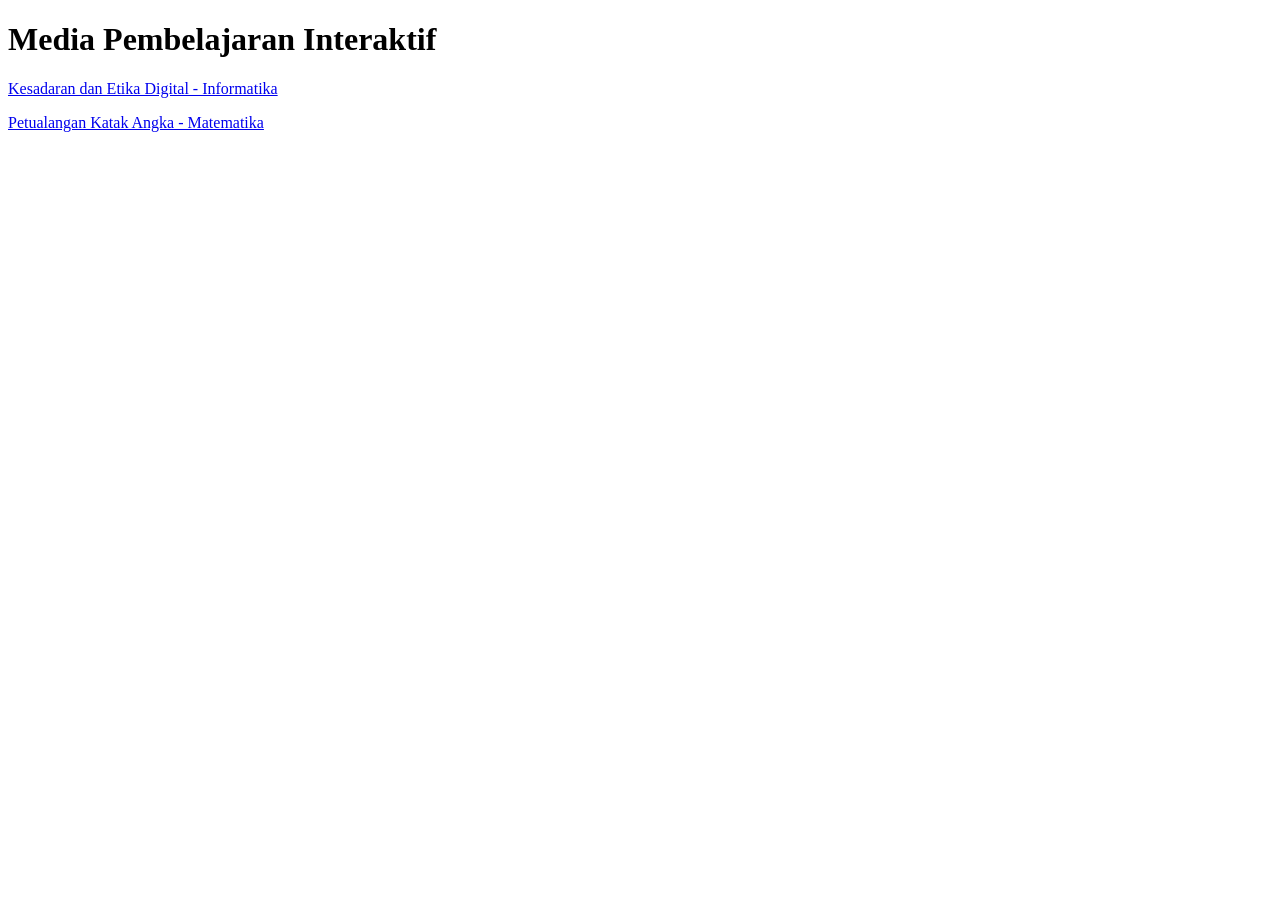
<file: mpi/index.html>
<!DOCTYPE html>
<html>
  <body>
    <h1>Media Pembelajaran Interaktif</h1>
    <p><a href="./etika-digital/">Kesadaran dan Etika Digital - Informatika</a></p>
    <p><a href="./lompat-angka/">Petualangan Katak Angka  - Matematika</a></p>
    <!--<p><a href="./Gesture-Shooter-Computer/">Gesture Shooter Computer System  - Informatika</a></p>-->
  </body>
</html>
</file>
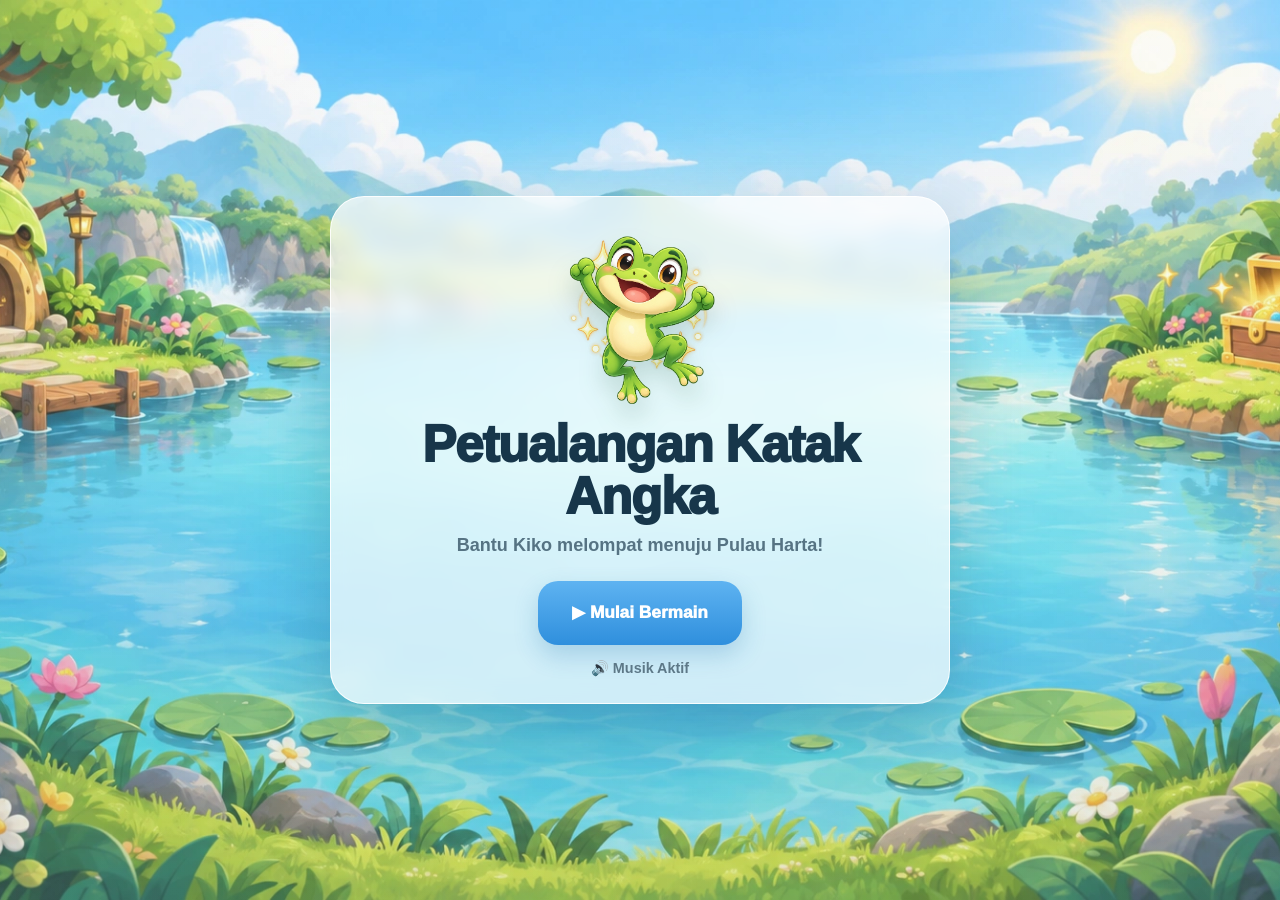
<file: mpi/lompat-angka/index.html>
<!DOCTYPE html>
<html lang="id">
<head>
  <meta charset="UTF-8" />
  <meta name="viewport" content="width=device-width, initial-scale=1.0" />
  <title>Petualangan Katak Angka - Kelas 2 SD</title>
  <style>
    :root{
      --ink:#17364a;
      --muted:#5b7687;
      --primary:#2f8fdd;
      --primary-dark:#1767ad;
      --good:#26a95c;
      --bad:#e4535f;
      --warm:#ffd76a;
      --glass:rgba(255,255,255,.86);
      --glass-strong:rgba(255,255,255,.94);
      --shadow:0 18px 50px rgba(27,77,102,.18);
      --nodeSize:142px;
      --gapX:48px;
      --gapY:72px;
    }

    *{box-sizing:border-box}
    html,body{margin:0;padding:0}
    body{
      min-height:100vh;
      font-family:ui-rounded,"Nunito","Segoe UI",Arial,sans-serif;
      color:var(--ink);
      background:
        linear-gradient(rgba(242,252,255,.08), rgba(242,252,255,.10)),
        url("asset/img/bg-game.webp") center/cover fixed no-repeat;
      overflow-x:hidden;
    }

    button,input{font:inherit}
    button{touch-action:manipulation}

    .page-vignette{
      position:fixed;
      inset:0;
      pointer-events:none;
      background:
        linear-gradient(180deg,rgba(255,255,255,.12),transparent 24%,transparent 74%,rgba(22,71,56,.08)),
        radial-gradient(circle at center,transparent 52%,rgba(15,69,79,.08) 100%);
      z-index:-1;
    }

    .app{
      width:min(1220px,96vw);
      margin:0 auto;
      padding:16px 0 28px;
    }

    .hero{
      display:flex;
      align-items:center;
      justify-content:space-between;
      gap:14px;
      margin-bottom:14px;
      padding:12px 16px;
      border:1px solid rgba(255,255,255,.75);
      background:rgba(255,255,255,.72);
      backdrop-filter:blur(10px);
      -webkit-backdrop-filter:blur(10px);
      border-radius:26px;
      box-shadow:0 10px 30px rgba(26,75,98,.12);
    }

    .brand{
      display:flex;
      align-items:center;
      gap:12px;
      min-width:0;
    }

    .brand-frog{
      width:68px;
      height:68px;
      object-fit:contain;
      flex:0 0 auto;
      filter:drop-shadow(0 8px 10px rgba(27,88,55,.18));
    }

    .brand h1{
      margin:0;
      font-size:clamp(1.4rem,3vw,2.15rem);
      line-height:1.03;
    }

    .brand p{
      margin:5px 0 0;
      color:var(--muted);
      font-weight:800;
      font-size:clamp(.82rem,1.6vw,.98rem);
    }

    .btn{
      min-height:52px;
      border:0;
      border-radius:17px;
      padding:0 18px;
      cursor:pointer;
      font-weight:1000;
      transition:transform .16s ease,box-shadow .16s ease,filter .16s ease,opacity .16s ease;
    }

    .btn:hover{filter:brightness(1.03)}
    .btn:active{transform:translateY(2px) scale(.99)}
    .btn:disabled{opacity:.48;cursor:not-allowed}

    .btn-primary{
      color:#fff;
      background:linear-gradient(180deg,#59aef0,#2e8dd8);
      box-shadow:0 9px 0 #1e6faa,0 14px 24px rgba(30,111,170,.24);
    }

    .btn-secondary{
      color:#235f85;
      background:#edf9ff;
      border:2px solid rgba(93,174,222,.25);
    }

    .btn-soft{
      color:#41697d;
      background:rgba(255,255,255,.86);
      border:2px solid rgba(108,163,189,.18);
    }

    .panel{
      background:var(--glass);
      border:1px solid rgba(255,255,255,.78);
      border-radius:28px;
      box-shadow:var(--shadow);
      backdrop-filter:blur(10px);
      -webkit-backdrop-filter:blur(10px);
    }

    .setup{
      padding:18px;
      display:grid;
      grid-template-columns:repeat(3,minmax(0,1fr)) auto;
      gap:14px;
      align-items:end;
      margin-bottom:16px;
      transition:.28s ease;
    }

    .setup.hidden-game{
      opacity:0;
      transform:translateY(-12px);
      pointer-events:none;
      max-height:0;
      overflow:hidden;
      padding-top:0;
      padding-bottom:0;
      margin-bottom:0;
      border-width:0;
    }

    .setup-card{
      border-radius:20px;
      padding:12px;
      background:rgba(255,255,255,.68);
      border:2px solid rgba(133,198,221,.18);
    }

    .setup-card label{
      display:block;
      text-align:center;
      font-size:.92rem;
      font-weight:1000;
      margin-bottom:8px;
      color:#365e72;
    }

    .stepper{
      display:grid;
      grid-template-columns:44px minmax(0,1fr) 44px;
      gap:8px;
      align-items:center;
    }

    .stepper button{
      width:44px;
      height:44px;
      border:0;
      border-radius:14px;
      font-size:1.4rem;
      font-weight:1000;
      color:#256d9a;
      background:#e8f7ff;
      cursor:pointer;
      box-shadow:inset 0 -2px 0 rgba(59,139,183,.11);
    }

    .stepper input{
      width:100%;
      height:48px;
      min-width:0;
      border:0;
      border-radius:14px;
      outline:none;
      background:#fff;
      text-align:center;
      color:var(--ink);
      font-size:1.35rem;
      font-weight:1000;
      box-shadow:0 4px 14px rgba(49,112,142,.08);
    }

    .stepper input::-webkit-inner-spin-button,
    .stepper input::-webkit-outer-spin-button{appearance:none;margin:0}

    .start-wrap{display:flex;align-items:center;height:100%}
    .start-wrap .btn{min-height:64px;padding-inline:24px;font-size:1.03rem}

    .game{
      padding:14px;
      background:rgba(255,255,255,.56);
    }

    .game-head{
      display:flex;
      align-items:center;
      justify-content:space-between;
      gap:12px;
      flex-wrap:wrap;
      margin-bottom:10px;
      padding:3px 4px 0;
    }

    .mission{
      display:flex;
      align-items:center;
      gap:10px;
      min-width:0;
    }

    .mission-title{
      font-size:clamp(1.05rem,2vw,1.35rem);
      font-weight:1000;
    }

    .mission-sub{
      color:var(--muted);
      font-size:.88rem;
      font-weight:800;
      margin-top:2px;
    }

    .hud{
      display:flex;
      align-items:center;
      gap:9px;
      flex-wrap:wrap;
    }

    .hud-pill{
      display:flex;
      align-items:center;
      gap:7px;
      min-height:42px;
      padding:6px 12px;
      border-radius:999px;
      background:rgba(255,255,255,.88);
      border:1px solid rgba(255,255,255,.85);
      box-shadow:0 6px 16px rgba(31,88,111,.08);
      color:#3c667c;
      font-weight:1000;
    }

    .hud-progress{
      gap:9px;
      padding:7px 14px;
      white-space:nowrap;
    }

    .hud-progress-icon{
      font-size:1.05rem;
      line-height:1;
    }

    .hud-progress-label{
      color:#54788a;
      font-weight:900;
    }

    .hud-progress strong{
      color:#245f7f;
      font-size:.95rem;
      font-weight:1000;
      padding-left:3px;
    }

    .quest-wrap{
      position:relative;
      min-height:540px;
      border-radius:26px;
      padding:32px 22px 28px;
      overflow:hidden;
      background:
        linear-gradient(180deg,rgba(255,255,255,.13),rgba(255,255,255,.05));
      border:1px solid rgba(255,255,255,.48);
    }

    .quest-wrap::after{
      content:"";
      position:absolute;
      inset:0;
      pointer-events:none;
      box-shadow:inset 0 0 45px rgba(255,255,255,.18);
      border-radius:inherit;
    }

    .quest-map{
      position:relative;
      min-height:470px;
      isolation:isolate;
    }

    #pathSvg{
      position:absolute;
      inset:0;
      width:100%;
      height:100%;
      pointer-events:none;
      overflow:visible;
      z-index:0;
    }

    .path-base{
      fill:none;
      stroke:rgba(255,255,255,.86);
      stroke-width:12;
      stroke-linecap:round;
      stroke-linejoin:round;
      stroke-dasharray:5 15;
      filter:drop-shadow(0 2px 1px rgba(63,126,139,.18));
    }

    .path-active{
      fill:none;
      stroke:#ffd96b;
      stroke-width:8;
      stroke-linecap:round;
      stroke-linejoin:round;
      opacity:.98;
      filter:drop-shadow(0 2px 2px rgba(152,108,24,.16));
    }

    .quest-grid{
      position:relative;
      z-index:2;
      display:grid;
      justify-content:center;
      align-content:start;
      gap:var(--gapY) var(--gapX);
      padding:28px 6px 28px;
      min-height:470px;
    }

    .node{
      position:relative;
      width:var(--nodeSize);
      height:var(--nodeSize);
      display:grid;
      place-items:center;
      text-align:center;
      transition:filter .2s ease,transform .2s ease;
      background:transparent center/contain no-repeat;
      overflow:visible;
    }

    .node.answer{background-image:url("asset/img/lilypad.webp")}
    .node.answer.current{
      background-image:url("asset/img/lilypad-active.webp");
      transform:translateY(-3px) scale(1.04);
      filter:drop-shadow(0 12px 15px rgba(32,108,94,.20));
      animation:nodeBreathe 1.4s ease-in-out infinite;
    }

    .node.answer.correct{
      background-image:url("asset/img/lilypad-correct.webp");
      filter:drop-shadow(0 11px 14px rgba(32,108,94,.18));
      animation:none;
    }

    .node.answer.wrong{background-image:url("asset/img/lilypad-wrong.webp");animation:shake .38s ease-in-out}

    .node.start,.node.finish{
      width:calc(var(--nodeSize) * 1.02);
      height:calc(var(--nodeSize) * 1.02);
    }

    .node-art{
      width:100%;
      height:100%;
      object-fit:contain;
      pointer-events:none;
      filter:drop-shadow(0 12px 14px rgba(32,85,72,.18));
    }

    .finish-stack{
      position:relative;
      width:100%;
      height:100%;
    }

    .finish-island{
      position:absolute;
      inset:5% 0 0;
      width:100%;
      height:95%;
      object-fit:contain;
    }

    .finish-treasure{
      position:absolute;
      left:50%;
      top:27%;
      width:60%;
      height:60%;
      transform:translateX(-50%);
      object-fit:contain;
      filter:drop-shadow(0 7px 9px rgba(87,58,20,.20));
    }

    .node-label{
      position:absolute;
      top:-11px;
      left:50%;
      transform:translateX(-50%);
      z-index:10;
      padding:5px 11px;
      border-radius:999px;
      white-space:nowrap;
      color:#42697a;
      font-size:.78rem;
      font-weight:1000;
      background:rgba(255,255,255,.90);
      border:1px solid rgba(255,255,255,.92);
      box-shadow:0 5px 12px rgba(43,95,112,.11);
    }

    .node.start .node-label,.node.finish .node-label{
      /* Cukup dekat dengan ilustrasi, tetapi tetap berada di atas Kiko. */
      top:-12px;
      z-index:12;
    }

    .node.finish.win-state{
      animation:finishGlow 1.15s ease-in-out infinite alternate;
    }

    .answer-core{
      position:relative;
      z-index:5;
      display:grid;
      place-items:center;
      width:74%;
      height:58%;
      margin-top:-2px;
    }

    .node-icon{
      position:absolute;
      top:-6px;
      right:2px;
      width:32px;
      height:32px;
      display:grid;
      place-items:center;
      border-radius:50%;
      font-size:1.18rem;
      line-height:1;
      font-weight:1000;
      color:#ffffff;
      background:transparent;
      border:0;
      box-shadow:none;
      opacity:0;
      transform:scale(.72);
      transition:opacity .18s ease, transform .18s ease;
      pointer-events:none;
    }

    .node.correct .node-icon{
      opacity:1;
      transform:scale(1);
      background:#29b765;
      border:3px solid rgba(255,255,255,.95);
      box-shadow:0 5px 12px rgba(35,135,78,.28);
    }

    .node-value{
      font-size:2rem;
      font-weight:1000;
      text-shadow:0 2px 0 rgba(255,255,255,.55);
    }

    .node input{
      width:86px;
      max-width:90%;
      height:56px;
      border:0;
      outline:none;
      border-radius:16px;
      text-align:center;
      color:var(--ink);
      background:rgba(255,255,255,.72);
      box-shadow:inset 0 0 0 2px rgba(255,255,255,.68),0 5px 12px rgba(45,105,93,.08);
      font-size:2rem;
      font-weight:1000;
      transition:.18s ease;
    }

    .node.current input{
      background:rgba(255,255,255,.91);
      box-shadow:0 0 0 5px rgba(255,226,120,.28),0 6px 14px rgba(68,111,91,.10);
    }

    .node input:disabled{
      opacity:1;
      -webkit-text-fill-color:var(--ink);
    }

    .frog-actor{
      position:absolute;
      left:0;
      top:0;
      width:92px;
      height:92px;
      object-fit:contain;
      z-index:7;
      pointer-events:none;
      transform:translate(-50%,-74%);
      filter:drop-shadow(0 11px 9px rgba(31,83,51,.22));
      opacity:0;
      will-change:left,top,transform;
    }

    .frog-actor.ready{opacity:1}
    .frog-actor.land{animation:landBounce .35s ease}

    .sparkle-burst{
      position:absolute;
      left:50%;
      top:48%;
      width:150%;
      height:150%;
      object-fit:contain;
      transform:translate(-50%,-50%);
      z-index:8;
      pointer-events:none;
      animation:sparkleBurst .75s ease forwards;
    }

    .feedback-row{
      display:grid;
      grid-template-columns:auto minmax(0,1fr);
      gap:10px;
      align-items:center;
      max-width:720px;
      margin:14px auto 0;
    }

    .feedback-frog{
      width:74px;
      height:74px;
      object-fit:contain;
      filter:drop-shadow(0 8px 8px rgba(37,87,52,.14));
    }

    .speech{
      position:relative;
      min-height:64px;
      display:flex;
      align-items:center;
      padding:12px 16px;
      border-radius:20px;
      background:rgba(255,255,255,.92);
      border:2px solid rgba(255,255,255,.9);
      box-shadow:0 8px 20px rgba(37,88,111,.10);
      font-weight:1000;
      line-height:1.35;
    }

    .speech::before{
      content:"";
      position:absolute;
      left:-12px;
      top:25px;
      border-width:9px 13px 9px 0;
      border-style:solid;
      border-color:transparent rgba(255,255,255,.92) transparent transparent;
    }

    .speech.good{color:var(--good)}
    .speech.bad{color:var(--bad)}

    .controls{
      display:flex;
      justify-content:center;
      align-items:center;
      flex-wrap:wrap;
      gap:12px;
      margin-top:20px;
      margin-bottom:18px;
      padding-bottom:2px;
    }

    /* Ketiga tombol kontrol harus memiliki tinggi dan baseline visual yang sama.
       Tombol utama tidak memakai efek "balok" 3D yang membuatnya tampak turun. */
    .controls .btn{
      min-width:150px;
      min-height:56px;
      display:inline-flex;
      align-items:center;
      justify-content:center;
      margin:0;
    }

    .controls .btn-primary{
      box-shadow:0 8px 18px rgba(30,111,170,.24);
    }

    .controls .btn-secondary,
    .controls .btn-soft{
      box-shadow:0 7px 16px rgba(48,103,126,.10);
    }

    .tip{
      margin:0 auto 8px;
      max-width:760px;
      padding:11px 16px;
      border-radius:16px;
      background:rgba(255,255,255,.70);
      border:1px dashed rgba(78,142,165,.34);
      color:#547284;
      text-align:center;
      font-weight:800;
      font-size:.91rem;
    }

    .empty{
      min-height:310px;
      display:grid;
      place-items:center;
      text-align:center;
      padding:28px;
    }

    .empty-card{
      max-width:550px;
      padding:24px;
      border-radius:26px;
      background:rgba(255,255,255,.82);
      box-shadow:0 12px 28px rgba(36,89,111,.12);
    }

    .empty-card img{
      width:120px;
      height:120px;
      object-fit:contain;
      margin-bottom:6px;
    }

    .empty-title{
      font-size:1.35rem;
      font-weight:1000;
      margin-bottom:6px;
    }

    .empty-copy{color:var(--muted);font-weight:800;line-height:1.45}

    .modal{
      position:fixed;
      inset:0;
      display:none;
      place-items:center;
      padding:18px;
      background:rgba(16,51,58,.42);
      backdrop-filter:blur(5px);
      -webkit-backdrop-filter:blur(5px);
      z-index:30;
    }

    .modal.show{display:grid}

    .modal-card{
      position:relative;
      width:min(500px,94vw);
      padding:24px;
      overflow:hidden;
      text-align:center;
      border-radius:32px;
      background:rgba(255,255,255,.97);
      box-shadow:0 28px 65px rgba(17,55,65,.28);
      animation:modalPop .32s ease-out;
    }

    .celebration-art{
      position:relative;
      height:190px;
      margin-bottom:2px;
    }

    .celebration-island{
      position:absolute;
      left:50%;
      bottom:0;
      width:190px;
      height:150px;
      transform:translateX(-50%);
      object-fit:contain;
    }

    .celebration-treasure{
      position:absolute;
      left:56%;
      bottom:37px;
      width:102px;
      height:102px;
      object-fit:contain;
      transform:translateX(-50%);
    }

    .celebration-frog{
      position:absolute;
      left:31%;
      bottom:54px;
      width:102px;
      height:102px;
      object-fit:contain;
      transform:translateX(-50%);
      animation:happyBounce 1s ease-in-out infinite;
      filter:drop-shadow(0 8px 8px rgba(32,77,45,.14));
    }

    .modal h2{
      margin:3px 0 7px;
      font-size:clamp(1.8rem,5vw,2.35rem);
    }

    .modal p{
      margin:0 0 16px;
      color:var(--muted);
      font-weight:800;
      line-height:1.5;
    }

    .modal-stars{
      display:flex;
      justify-content:center;
      gap:2px;
      margin-bottom:10px;
      flex-wrap:wrap;
      max-height:66px;
      overflow:hidden;
    }

    .modal-stars img{
      width:32px;
      height:32px;
      object-fit:contain;
      animation:starPop .35s ease both;
    }

    .confetti{
      position:fixed;
      width:10px;
      height:16px;
      border-radius:3px;
      z-index:35;
      pointer-events:none;
      animation:confettiFall var(--dur,1.7s) linear forwards;
    }

    @keyframes finishGlow{
      from{filter:drop-shadow(0 10px 12px rgba(255,210,72,.20));transform:scale(1)}
      to{filter:drop-shadow(0 12px 22px rgba(255,202,48,.48));transform:scale(1.035)}
    }

    @keyframes nodeBreathe{
      0%,100%{transform:translateY(-3px) scale(1.02)}
      50%{transform:translateY(-6px) scale(1.06)}
    }

    @keyframes shake{
      0%,100%{transform:translateX(0)}
      20%{transform:translateX(-8px)}
      40%{transform:translateX(8px)}
      60%{transform:translateX(-6px)}
      80%{transform:translateX(6px)}
    }

    @keyframes sparkleBurst{
      0%{opacity:0;transform:translate(-50%,-50%) scale(.55) rotate(-8deg)}
      25%{opacity:1}
      100%{opacity:0;transform:translate(-50%,-50%) scale(1.28) rotate(7deg)}
    }

    @keyframes landBounce{
      0%{transform:translate(-50%,-74%) scale(.92)}
      45%{transform:translate(-50%,-78%) scale(1.07)}
      100%{transform:translate(-50%,-74%) scale(1)}
    }

    @keyframes modalPop{
      from{opacity:0;transform:scale(.9) translateY(12px)}
      to{opacity:1;transform:scale(1) translateY(0)}
    }

    @keyframes happyBounce{
      0%,100%{transform:translateX(-50%) translateY(0) rotate(-2deg)}
      50%{transform:translateX(-50%) translateY(-10px) rotate(2deg)}
    }

    @keyframes starPop{
      0%{transform:scale(.6);opacity:.2}
      70%{transform:scale(1.2)}
      100%{transform:scale(1);opacity:1}
    }

    @keyframes confettiFall{
      0%{transform:translate3d(0,-10vh,0) rotate(0deg);opacity:1}
      100%{transform:translate3d(var(--drift,20px),110vh,0) rotate(720deg);opacity:0}
    }


    /* ========================================================
       SPLASH SCREEN
       ======================================================== */
    body.splash-open{
      overflow:hidden;
    }

    .splash{
      position:fixed;
      inset:0;
      z-index:9999;
      display:grid;
      place-items:center;
      padding:24px;
      background:
        linear-gradient(rgba(255,255,255,.10),rgba(255,255,255,.18)),
        url("asset/img/bg-game.webp") center/cover no-repeat;
      transition:opacity .48s ease,visibility .48s ease;
    }

    .splash::before{
      content:"";
      position:absolute;
      inset:0;
      background:
        radial-gradient(circle at 50% 42%,rgba(255,255,255,.22),transparent 34%),
        linear-gradient(180deg,rgba(255,255,255,.04),rgba(21,81,73,.10));
      pointer-events:none;
    }

    .splash.hide{
      opacity:0;
      visibility:hidden;
      pointer-events:none;
    }

    .splash-card{
      position:relative;
      width:min(620px,92vw);
      padding:28px 28px 26px;
      text-align:center;
      border-radius:34px;
      background:rgba(255,255,255,.72);
      border:1px solid rgba(255,255,255,.86);
      box-shadow:0 28px 70px rgba(24,73,82,.24);
      backdrop-filter:blur(10px);
      -webkit-backdrop-filter:blur(10px);
      overflow:hidden;
    }

    .splash-sparkle{
      position:absolute;
      left:50%;
      top:28px;
      width:170px;
      height:170px;
      transform:translateX(-50%);
      object-fit:contain;
      opacity:.72;
      pointer-events:none;
      animation:splashSparkle 2.2s ease-in-out infinite;
    }

    .splash-frog{
      position:relative;
      z-index:2;
      width:190px;
      height:190px;
      object-fit:contain;
      margin:0 auto 4px;
      display:block;
      filter:drop-shadow(0 14px 12px rgba(29,83,48,.18));
      animation:splashFloat 1.8s ease-in-out infinite;
    }

    .splash-title{
      position:relative;
      z-index:2;
      margin:2px 0 8px;
      font-size:clamp(2rem,5vw,3.2rem);
      line-height:1.02;
      font-weight:1000;
      letter-spacing:-.025em;
      color:#17364a;
      animation:splashRise .65s .12s both;
    }

    .splash-subtitle{
      position:relative;
      z-index:2;
      margin:0 auto 22px;
      max-width:470px;
      color:#567383;
      font-size:clamp(.98rem,2vw,1.13rem);
      line-height:1.5;
      font-weight:850;
      animation:splashRise .65s .22s both;
    }

    .splash-start{
      position:relative;
      z-index:2;
      min-height:64px;
      padding:0 34px;
      border:0;
      border-radius:20px;
      color:#fff;
      background:linear-gradient(180deg,#5eb3f1,#2f8fdd);
      box-shadow:0 10px 24px rgba(30,111,170,.24);
      font-size:1.08rem;
      font-weight:1000;
      cursor:pointer;
      transition:transform .16s ease,box-shadow .16s ease,filter .16s ease;
      animation:splashRise .65s .34s both;
    }

    .splash-start:hover{
      transform:scale(1.03);
      filter:brightness(1.03);
      box-shadow:0 12px 28px rgba(30,111,170,.29);
    }

    .splash-start:active{
      transform:scale(.97);
    }

    .splash-audio{
      position:relative;
      z-index:2;
      margin-top:15px;
      color:#5d7887;
      font-size:.9rem;
      font-weight:900;
      animation:splashRise .65s .44s both;
    }

    @keyframes splashFloat{
      0%,100%{transform:translateY(0) rotate(-1deg)}
      50%{transform:translateY(-8px) rotate(1deg)}
    }

    @keyframes splashSparkle{
      0%,100%{opacity:.45;transform:translateX(-50%) scale(.95) rotate(-4deg)}
      50%{opacity:.85;transform:translateX(-50%) scale(1.08) rotate(4deg)}
    }

    @keyframes splashRise{
      from{opacity:0;transform:translateY(12px)}
      to{opacity:1;transform:translateY(0)}
    }

    @media (max-width:920px){
      :root{--nodeSize:122px;--gapX:28px;--gapY:62px}
      .setup{grid-template-columns:1fr 1fr}
      .start-wrap{grid-column:1/-1}
      .start-wrap .btn{width:100%}
      .frog-actor{width:80px;height:80px}
    }

    @media (max-width:640px){
      .splash{
        padding:14px;
      }

      .splash-card{
        width:min(94vw,520px);
        padding:20px 18px 20px;
        border-radius:28px;
      }

      .splash-sparkle{
        top:18px;
        width:130px;
        height:130px;
      }

      .splash-frog{
        width:145px;
        height:145px;
      }

      .splash-title{
        font-size:clamp(1.85rem,9vw,2.5rem);
      }

      .splash-subtitle{
        margin-bottom:18px;
        font-size:.96rem;
      }

      .splash-start{
        width:min(100%,320px);
        min-height:60px;
        padding:0 22px;
      }


      :root{--nodeSize:108px;--gapX:18px;--gapY:48px}
      body{background-attachment:scroll}
      .app{width:97vw;padding-top:8px}
      .hero{padding:9px 10px;border-radius:20px}
      .brand-frog{width:54px;height:54px}
      .brand p{display:none}
      .hero .btn{min-height:44px;padding:0 12px}
      .hud-progress-label{display:none}
      .hud-progress{padding:7px 12px}
      .setup{grid-template-columns:1fr;padding:12px}
      .start-wrap{grid-column:auto}
      .game{padding:8px;border-radius:22px}
      .quest-wrap{padding:24px 7px 22px;min-height:500px}
      .quest-map,.quest-grid{min-height:450px}
      .quest-grid{padding-top:30px}
      .node input{width:68px;height:48px;font-size:1.65rem;border-radius:13px}
      .node-label{font-size:.7rem;padding:4px 8px}
      .frog-actor{width:70px;height:70px}
      .feedback-row{grid-template-columns:58px 1fr}
      .feedback-frog{width:58px;height:58px}
      .speech{font-size:.9rem}
      .controls{
        gap:10px;
        margin-top:18px;
        margin-bottom:16px;
      }
      .controls .btn{
        flex:1 1 130px;
        min-height:54px;
        min-width:0;
      }
      .tip{
        font-size:.82rem;
        margin-bottom:6px;
      }
    }

    @media (prefers-reduced-motion:reduce){
      *,*::before,*::after{
        animation-duration:.01ms !important;
        animation-iteration-count:1 !important;
        scroll-behavior:auto !important;
      }
    }
  </style>
</head>
<body class="splash-open">
  <div id="splashScreen" class="splash" role="dialog" aria-modal="true" aria-labelledby="splashTitle">
    <div class="splash-card">
      <img class="splash-sparkle" src="asset/img/sparkle.webp" alt="">
      <img class="splash-frog" src="asset/img/frog-happy.webp" alt="Kiko si katak">

      <h1 id="splashTitle" class="splash-title">Petualangan Katak Angka</h1>
      <p class="splash-subtitle">Bantu Kiko melompat menuju Pulau Harta!</p>

      <button id="splashStartBtn" class="splash-start" type="button">
        ▶ Mulai Bermain
      </button>

      <div id="splashAudioText" class="splash-audio">🔊 Musik Aktif</div>
    </div>
  </div>
  <div class="page-vignette"></div>

  <main class="app">
    <header class="hero">
      <div class="brand">
        <img class="brand-frog" src="asset/img/frog-happy.webp" alt="">
        <div>
          <h1>Petualangan Katak Angka</h1>
          <p>Bantu Kiko melompat menuju Pulau Harta!</p>
        </div>
      </div>

      <button id="musicBtn" class="btn btn-soft" type="button" aria-pressed="true" title="Hidupkan atau matikan musik">
        🔊 Musik
      </button>
    </header>

    <section id="setupPanel" class="panel setup">
      <div class="setup-card">
        <label for="startNumber">🏠 Mulai dari angka</label>
        <div class="stepper">
          <button type="button" data-stepper="startNumber" data-delta="-1" aria-label="Kurangi angka awal">−</button>
          <input id="startNumber" type="number" inputmode="numeric" min="0" max="999" value="2">
          <button type="button" data-stepper="startNumber" data-delta="1" aria-label="Tambah angka awal">+</button>
        </div>
      </div>

      <div class="setup-card">
        <label for="jumpCount">🐾 Mau melompat berapa kali?</label>
        <div class="stepper">
          <button type="button" data-stepper="jumpCount" data-delta="-1" aria-label="Kurangi jumlah lompatan">−</button>
          <input id="jumpCount" type="number" inputmode="numeric" min="1" value="6">
          <button type="button" data-stepper="jumpCount" data-delta="1" aria-label="Tambah jumlah lompatan">+</button>
        </div>
      </div>

      <div class="setup-card">
        <label for="jumpSize">➕ Setiap lompat tambah</label>
        <div class="stepper">
          <button type="button" data-stepper="jumpSize" data-delta="-1" aria-label="Kurangi besar lompatan">−</button>
          <input id="jumpSize" type="number" inputmode="numeric" min="1" max="20" value="2">
          <button type="button" data-stepper="jumpSize" data-delta="1" aria-label="Tambah besar lompatan">+</button>
        </div>
      </div>

      <div class="start-wrap">
        <button id="startBtn" class="btn btn-primary">▶ Mulai Petualangan</button>
      </div>
    </section>

    <section class="panel game">
      <div id="emptyState" class="empty">
        <div class="empty-card">
          <img src="asset/img/frog-idle.webp" alt="">
          <div class="empty-title">Kiko siap berpetualang! 🐸</div>
          <div class="empty-copy">Atur angka awal dan lompatanmu, lalu bantu Kiko sampai ke Pulau Harta.</div>
        </div>
      </div>

      <div id="gameArea" hidden>
        <div class="game-head">
          <div class="mission">
            <div>
              <div class="mission-title">🌿 Jalan menuju Pulau Harta</div>
              <div id="missionSub" class="mission-sub">Ayo isi daun teratai berikutnya.</div>
            </div>
          </div>

          <div class="hud">
            <div class="hud-pill hud-progress" aria-label="Progress perjalanan Kiko">
              <span class="hud-progress-icon">🐸</span>
              <span class="hud-progress-label">Perjalanan Kiko</span>
              <strong id="stepInfo">0 / 6 lompatan</strong>
            </div>
          </div>
        </div>

        <div class="quest-wrap">
          <div class="quest-map" id="questMap">
            <svg id="pathSvg" aria-hidden="true"></svg>
            <div id="questGrid" class="quest-grid"></div>
            <img id="frogActor" class="frog-actor" src="asset/img/frog-idle.webp" alt="Kiko si katak">
          </div>
        </div>

        <div class="feedback-row">
          <img id="feedbackFrog" class="feedback-frog" src="asset/img/frog-idle.webp" alt="">
          <div id="feedback" class="speech" role="status" aria-live="polite">
            Ayo bantu Kiko melompat sesuai pola angkanya!
          </div>
        </div>

        <div class="controls">
          <button id="checkBtn" class="btn btn-primary">✓ Cek Jawaban</button>
          <button id="restartBtn" class="btn btn-secondary">↻ Ulangi</button>
          <button id="backBtn" class="btn btn-soft">⚙ Atur Lagi</button>
        </div>

        <div class="tip">
          💡 Petunjuk: setiap daun bertambah <b id="jumpHint">+2</b> dari angka sebelumnya.
        </div>
      </div>
    </section>
  </main>

  <audio id="bgMusic" src="asset/audio/background.mp3" loop preload="auto"></audio>
  <audio id="correctSfx" src="asset/audio/sfx_benar.mp3" preload="auto"></audio>
  <audio id="winSfx" src="asset/audio/sfx_menang.mp3" preload="auto"></audio>

  <div id="successModal" class="modal" role="dialog" aria-modal="true" aria-labelledby="successTitle">
    <div class="modal-card">
      <div class="celebration-art">
        <img class="celebration-island" src="asset/img/finish-island-win.webp" alt="">
        <img class="celebration-treasure" src="asset/img/treasure-win.webp" alt="">
        <img class="celebration-frog" src="asset/img/frog-happy.webp" alt="">
      </div>

      <div id="modalStars" class="modal-stars"></div>
      <h2 id="successTitle">Pulau Harta Tercapai! 🎉</h2>
      <p id="successText">Kiko berhasil menyelesaikan semua lompatan.</p>
      <button id="playAgainBtn" class="btn btn-primary">🐸 Main Lagi</button>
    </div>
  </div>

  <script>
    const startNumber = document.getElementById('startNumber');
    const jumpCount = document.getElementById('jumpCount');
    const jumpSize = document.getElementById('jumpSize');

    const setupPanel = document.getElementById('setupPanel');
    const startBtn = document.getElementById('startBtn');
    const checkBtn = document.getElementById('checkBtn');
    const restartBtn = document.getElementById('restartBtn');
    const backBtn = document.getElementById('backBtn');
    const playAgainBtn = document.getElementById('playAgainBtn');

    const emptyState = document.getElementById('emptyState');
    const gameArea = document.getElementById('gameArea');
    const questGrid = document.getElementById('questGrid');
    const pathSvg = document.getElementById('pathSvg');
    const questMap = document.getElementById('questMap');

    const frogActor = document.getElementById('frogActor');
    const feedback = document.getElementById('feedback');
    const feedbackFrog = document.getElementById('feedbackFrog');
    const stepInfo = document.getElementById('stepInfo');
    const missionSub = document.getElementById('missionSub');
    const jumpHint = document.getElementById('jumpHint');

    const successModal = document.getElementById('successModal');
    const successText = document.getElementById('successText');
    const modalStars = document.getElementById('modalStars');

    const bgMusic = document.getElementById('bgMusic');
    const correctSfx = document.getElementById('correctSfx');
    const winSfx = document.getElementById('winSfx');
    const musicBtn = document.getElementById('musicBtn');

    const splashScreen = document.getElementById('splashScreen');
    const splashStartBtn = document.getElementById('splashStartBtn');
    const splashAudioText = document.getElementById('splashAudioText');

    bgMusic.volume = 0.99;
    correctSfx.volume = 0.72;
    winSfx.volume = 0.82;

    let musicEnabled = true;
    let state = null;
    let resizeTimer = null;
    let frogAnimation = null;
    let thinkingTimer = null;
    let gameSessionId = 0;

    function clamp(v,min,max){
      return Math.min(max,Math.max(min,v));
    }

    function readSettings(){
      const start = clamp(parseInt(startNumber.value || '0',10),0,999);
      const count = Math.max(1,parseInt(jumpCount.value || '1',10));
      const size = clamp(parseInt(jumpSize.value || '1',10),1,20);

      startNumber.value = start;
      jumpCount.value = count;
      jumpSize.value = size;
      return {start,count,size};
    }

    function getColumns(totalNodes){
      const w = window.innerWidth;
      if(w <= 640) return Math.min(2,totalNodes);
      if(w <= 920) return Math.min(3,totalNodes);
      return Math.min(4,totalNodes);
    }

    function cancelFrogAnimations(){
      frogActor.getAnimations().forEach(anim => {
        try{ anim.cancel(); }catch(e){}
      });
      frogAnimation = null;
      frogActor.classList.remove('land');
    }

    function resetFrogActor(hide = true){
      cancelFrogAnimations();

      if(thinkingTimer){
        clearTimeout(thinkingTimer);
        thinkingTimer = null;
      }

      frogActor.src = 'asset/img/frog-idle.webp';
      frogActor.style.left = '0px';
      frogActor.style.top = '0px';
      frogActor.style.transform = 'translate(-50%,-74%)';
      if(hide){
        frogActor.classList.remove('ready');
      }else{
        frogActor.classList.add('ready');
      }
    }

    function createGame(){
      const sessionId = ++gameSessionId;
      const {start,count,size} = readSettings();

      // Bersihkan seluruh state visual/animasi dari permainan sebelumnya.
      // Ini penting karena Web Animations dengan fill:"forwards" dapat tetap
      // memengaruhi posisi Kiko jika tidak dibatalkan secara eksplisit.
      resetFrogActor(true);

      if(musicEnabled){
        bgMusic.play().catch(() => {});
      }

      state = {
        start,
        count,
        size,
        current:0,
        correct:0,
        attempts:0,
        totalNodes:count + 2
      };

      emptyState.hidden = true;
      gameArea.hidden = false;
      setupPanel.classList.add('hidden-game');
      successModal.classList.remove('show');

      checkBtn.disabled = false;
      stepInfo.textContent = `0 / ${count} lompatan`;
      missionSub.textContent = `Mulai dari ${start}. Setiap lompatan bertambah ${size}.`;
      jumpHint.textContent = `+${size}`;

      setFeedback('Ayo! Isi daun teratai pertama lalu tekan Cek Jawaban.', 'normal');
      renderQuest();

      // Dua frame memberi browser waktu menyelesaikan layout grid baru,
      // sehingga posisi Rumah Kiko dihitung dari layout permainan yang baru.
      requestAnimationFrame(() => {
        requestAnimationFrame(() => {
          if(sessionId !== gameSessionId || !state) return;
          drawPaths();
          const startNode = questGrid.querySelector('.node[data-seq="0"]');
          positionFrogAt(startNode,true);

          // Main Lagi / Ulangi selalu mengembalikan "kamera" ke Rumah Kiko.
          centerElementInViewport(startNode,true,0.40);
          focusCurrentInput();
        });
      });
    }

    function renderQuest(){
      questGrid.innerHTML = '';
      pathSvg.innerHTML = '';

      const totalNodes = state.totalNodes;
      const cols = getColumns(totalNodes);
      const rows = Math.ceil(totalNodes / cols);

      questGrid.style.gridTemplateColumns = `repeat(${cols},var(--nodeSize))`;
      questGrid.style.gridTemplateRows = `repeat(${rows},var(--nodeSize))`;

      for(let i=0;i<totalNodes;i++){
        let type = 'answer';
        if(i === 0) type = 'start';
        else if(i === totalNodes - 1) type = 'finish';

        const row = Math.floor(i/cols);
        const within = i % cols;
        const col = row % 2 === 0 ? within : cols - 1 - within;

        const node = buildNode({index:i,type},i);
        node.style.gridColumn = String(col + 1);
        node.style.gridRow = String(row + 1);
        node.dataset.seq = i;
        questGrid.appendChild(node);
      }

      restoreCompletedNodes();
      updateCurrentNode();

      // Jika layout dirender ulang setelah misi selesai (mis. rotasi HP),
      // pertahankan tampilan Pulau Harta dalam win state.
      if(state.current >= state.count){
        activateFinishWinState(false);
      }
    }

    function buildNode(item,seq){
      const node = document.createElement('div');
      node.className = `node ${item.type}`;

      const label = document.createElement('div');
      label.className = 'node-label';

      if(item.type === 'start'){
        label.textContent = 'Rumah Kiko';
        const art = document.createElement('img');
        art.className = 'node-art';
        art.src = 'asset/img/frog-home.webp';
        art.alt = 'Rumah Kiko';
        node.appendChild(art);
      }else if(item.type === 'finish'){
        label.textContent = 'Pulau Harta';

        const stack = document.createElement('div');
        stack.className = 'finish-stack';

        const island = document.createElement('img');
        island.className = 'finish-island';
        island.src = 'asset/img/finish-island.webp';
        island.alt = '';

        const treasure = document.createElement('img');
        treasure.className = 'finish-treasure';
        treasure.src = 'asset/img/treasure.webp';
        treasure.alt = 'Peti harta';

        stack.appendChild(island);
        stack.appendChild(treasure);
        node.appendChild(stack);
      }else{
        const answerIndex = seq - 1;
        label.textContent = `Lompatan ${answerIndex + 1}`;

        const core = document.createElement('div');
        core.className = 'answer-core';

        const icon = document.createElement('div');
        icon.className = 'node-icon';
        icon.textContent = answerIndex < state.correct ? '✓' : '';

        const input = document.createElement('input');
        input.type = 'number';
        input.inputMode = 'numeric';
        input.autocomplete = 'off';
        input.disabled = answerIndex !== state.current;
        input.setAttribute('aria-label',`Jawaban lompatan ke-${answerIndex + 1}`);

        if(state && state.answers && state.answers[answerIndex] !== undefined){
          input.value = state.answers[answerIndex];
        }

        input.addEventListener('keydown',e => {
          if(e.key === 'Enter' && !input.disabled){
            checkAnswer();
          }
        });

        core.appendChild(icon);
        core.appendChild(input);
        node.appendChild(core);
      }

      node.prepend(label);
      return node;
    }

    function restoreCompletedNodes(){
      if(!state.answers) return;

      state.answers.forEach((answer,index) => {
        const node = getAnswerNode(index);
        const input = node?.querySelector('input');
        if(node && input){
          input.value = answer;
          input.disabled = true;
          node.classList.add('correct');
          const icon = node.querySelector('.node-icon');
          if(icon) icon.textContent = '✓';
        }
      });
    }

    function getAnswerNode(answerIndex){
      return questGrid.querySelector(`.node[data-seq="${answerIndex + 1}"]`);
    }

    function getExpectedAnswer(answerIndex){
      return state.start + ((answerIndex + 1) * state.size);
    }

    function updateCurrentNode(){
      questGrid.querySelectorAll('.node.answer').forEach(node => node.classList.remove('current'));

      if(state.current < state.count){
        const node = getAnswerNode(state.current);
        node?.classList.add('current');
      }

      stepInfo.textContent = `${state.correct} / ${state.count} lompatan`;

      drawPaths();
    }

    function nodeCenter(node){
      if(!node) return {x:0,y:0};
      const mapRect = questMap.getBoundingClientRect();
      const r = node.getBoundingClientRect();
      return {
        x:(r.left - mapRect.left) + r.width/2,
        y:(r.top - mapRect.top) + r.height/2
      };
    }

    function frogAnchor(node){
      const p = nodeCenter(node);
      if(!node) return p;

      // Saat idle di start/finish, Kiko dibuat sedikit lebih rendah agar
      // tidak menabrak label "Rumah Kiko" / "Pulau Harta".
      if(node.classList.contains('start')){
        return {x:p.x + 10, y:p.y + 20};
      }

      // Di finish Kiko sedikit digeser ke kiri agar peti harta tetap terlihat.
      if(node.classList.contains('finish')){
        return {x:p.x - 28, y:p.y + 20};
      }

      return {x:p.x, y:p.y - 5};
    }

    function prefersReducedMotion(){
      return window.matchMedia?.('(prefers-reduced-motion: reduce)').matches === true;
    }

    function centerElementInViewport(element, forceCenter = false, targetRatio = 0.46){
      if(!element) return;

      const rect = element.getBoundingClientRect();
      const vh = window.innerHeight || document.documentElement.clientHeight;
      if(!vh) return;

      // Area nyaman: target tidak dibiarkan terlalu dekat dengan bagian
      // atas browser maupun area bawah layar/taskbar.
      const safeTop = Math.max(86, vh * 0.17);
      const safeBottom = vh - Math.max(120, vh * 0.22);

      const needsMove =
        forceCenter ||
        rect.top < safeTop ||
        rect.bottom > safeBottom;

      if(!needsMove) return;

      const absoluteCenter = window.scrollY + rect.top + (rect.height / 2);
      const maxScroll = Math.max(0, document.documentElement.scrollHeight - vh);
      const desired = Math.max(
        0,
        Math.min(maxScroll, absoluteCenter - (vh * targetRatio))
      );

      window.scrollTo({
        top: desired,
        behavior: prefersReducedMotion() ? 'auto' : 'smooth'
      });
    }

    function followFrogTarget(fromNode,toNode){
      if(!toNode) return;

      if(!fromNode){
        centerElementInViewport(toNode,true);
        return;
      }

      const from = nodeCenter(fromNode);
      const to = nodeCenter(toNode);
      const movedToAnotherRow = Math.abs(to.y - from.y) > 34;

      // Ketika berpindah baris, jadikan node tujuan pusat perhatian.
      // Untuk lompatan horizontal, scroll hanya jika target mulai keluar
      // dari area pandang yang nyaman.
      centerElementInViewport(toNode,movedToAnotherRow);
    }

    function getIdleAssetForNode(node){
      if(!node) return 'asset/img/frog-idle.webp';

      // Quest memakai pola snake:
      // baris 1 bergerak kiri -> kanan,
      // baris 2 kanan -> kiri,
      // baris 3 kiri -> kanan, dst.
      //
      // gridRow disimpan sebagai angka 1-based.
      const row = Number(node.style.gridRow || 1);

      return row % 2 === 0
        ? 'asset/img/frog-idle-left.webp'
        : 'asset/img/frog-idle.webp';
    }

    function getJumpAsset(from,to){
      if(!from || !to) return 'asset/img/frog-jump-right.webp';

      const dx = to.x - from.x;
      const dy = to.y - from.y;

      if(Math.abs(dx) >= Math.abs(dy)){
        return dx >= 0
          ? 'asset/img/frog-jump-right.webp'
          : 'asset/img/frog-jump-left.webp';
      }

      return dy >= 0
        ? 'asset/img/frog-jump-down.webp'
        : 'asset/img/frog-jump-up.webp';
    }

    function positionFrogAt(node,immediate=false){
      if(!node) return;

      cancelFrogAnimations();
      const p = frogAnchor(node);

      frogActor.src = getIdleAssetForNode(node);
      frogActor.style.transform = 'translate(-50%,-74%)';
      frogActor.style.left = `${p.x}px`;
      frogActor.style.top = `${p.y}px`;
      frogActor.classList.add('ready');

      if(!immediate){
        frogActor.classList.remove('land');
        void frogActor.offsetWidth;
        frogActor.classList.add('land');
      }
    }

    function animateFrogTo(fromNode,toNode){
      return new Promise(resolve => {
        if(!fromNode || !toNode){
          positionFrogAt(toNode || fromNode,true);
          resolve();
          return;
        }

        cancelFrogAnimations();

        const rawFrom = nodeCenter(fromNode);
        const rawTo = nodeCenter(toNode);

        // Mulai pergerakan kamera bersamaan dengan lompatan Kiko.
        // Ini terutama terasa saat Kiko turun ke baris berikutnya.
        followFrogTarget(fromNode,toNode);

        const from = frogAnchor(fromNode);
        const to = frogAnchor(toNode);
        const mid = {
          x:(from.x + to.x)/2,
          y:(from.y + to.y)/2 - Math.max(65,Math.min(105,Math.abs(to.x-from.x)*.18 + 60))
        };

        frogActor.src = getJumpAsset(rawFrom,rawTo);
        frogActor.classList.add('ready');
        frogActor.style.left = `${from.x}px`;
        frogActor.style.top = `${from.y}px`;
        frogActor.style.transform = 'translate(-50%,-74%)';

        const anim = frogActor.animate([
          {left:`${from.x}px`,top:`${from.y}px`,transform:'translate(-50%,-74%) scale(1) rotate(0deg)'},
          {left:`${mid.x}px`,top:`${mid.y}px`,transform:'translate(-50%,-74%) scale(1.06) rotate(-5deg)'},
          {left:`${to.x}px`,top:`${to.y}px`,transform:'translate(-50%,-74%) scale(.98) rotate(2deg)'}
        ],{
          duration:620,
          easing:'cubic-bezier(.25,.7,.28,1)',
          fill:'forwards'
        });

        frogAnimation = anim;
        let settled = false;

        const finishPromise = () => {
          if(settled) return;
          settled = true;
          resolve();
        };

        anim.onfinish = () => {
          // Salin posisi akhir menjadi inline style, lalu CANCEL animasinya.
          // Tanpa cancel, fill:"forwards" akan terus mengunci posisi finish
          // dan dapat mengalahkan posisi start pada game berikutnya.
          frogActor.style.left = `${to.x}px`;
          frogActor.style.top = `${to.y}px`;
          frogActor.style.transform = 'translate(-50%,-74%)';

          try{ anim.cancel(); }catch(e){}
          if(frogAnimation === anim) frogAnimation = null;

          frogActor.src = state && state.current >= state.count
            ? 'asset/img/frog-happy.webp'
            : getIdleAssetForNode(toNode);

          frogActor.classList.remove('land');
          void frogActor.offsetWidth;
          frogActor.classList.add('land');

          // Koreksi ringan sesudah mendarat jika browser belum selesai
          // menempatkan target di area pandang yang nyaman.
          centerElementInViewport(toNode,false);
          finishPromise();
        };

        anim.oncancel = () => {
          if(frogAnimation === anim) frogAnimation = null;
          finishPromise();
        };
      });
    }

    async function checkAnswer(){
      if(!state || state.current >= state.count || checkBtn.disabled) return;

      const sessionId = gameSessionId;
      const answerIndex = state.current;
      const node = getAnswerNode(answerIndex);
      const input = node.querySelector('input');
      const raw = input.value.trim();

      if(raw === ''){
        showWrong(node,'Isi angkanya dulu ya. Kiko masih menunggu! 😊');
        return;
      }

      const answer = Number(raw);
      const expected = getExpectedAnswer(answerIndex);

      if(answer === expected){
        checkBtn.disabled = true;

        state.answers = state.answers || [];
        state.answers[answerIndex] = answer;

        node.classList.remove('wrong','current');
        node.classList.add('correct');

        const icon = node.querySelector('.node-icon');
        if(icon) icon.textContent = '✓';
        input.disabled = true;

        state.correct++;
        state.current++;

        playCorrectSound();
        burstSparkle(node);
        setFeedback(
          state.current >= state.count
            ? 'Yeay! Semua lompatan benar. Kiko sampai ke Pulau Harta! 🎉'
            : `Benar! Hebat! Sekarang lompat lagi +${state.size}.`,
          'good'
        );

        const fromNode = answerIndex === 0
          ? questGrid.querySelector('.node[data-seq="0"]')
          : getAnswerNode(answerIndex - 1);

        updateCurrentNode();
        await animateFrogTo(fromNode,node);

        if(sessionId !== gameSessionId || !state) return;

        if(state.current < state.count){
          const nextInput = getAnswerNode(state.current)?.querySelector('input');
          if(nextInput) nextInput.disabled = false;
          checkBtn.disabled = false;
          focusCurrentInput();
        }else{
          const finishNode = questGrid.querySelector(`.node[data-seq="${state.totalNodes - 1}"]`);
          missionSub.textContent = 'Misi selesai! Kiko berhasil menemukan harta.';

          activateFinishWinState();
          await new Promise(resolve => setTimeout(resolve,260));

          if(sessionId !== gameSessionId || !state) return;
          await animateFrogTo(node,finishNode);

          if(sessionId !== gameSessionId || !state) return;
          setTimeout(() => {
            if(sessionId === gameSessionId && state) showSuccess();
          },180);
        }
      }else{
        state.attempts++;
        showWrong(node,`Hmm... hampir! Ingat, setiap lompatan bertambah ${state.size}.`);
      }
    }

    function setFeedback(message,type='normal'){
      feedback.textContent = message;
      feedback.className = 'speech' + (type === 'good' ? ' good' : type === 'bad' ? ' bad' : '');

      if(type === 'good'){
        feedbackFrog.src = 'asset/img/frog-happy.webp';
      }else if(type === 'bad'){
        feedbackFrog.src = 'asset/img/frog-thinking.webp';
      }else{
        feedbackFrog.src = 'asset/img/frog-idle.webp';
      }
    }

    function showThinkingReaction(node){
      if(!node || !state) return;

      if(thinkingTimer){
        clearTimeout(thinkingTimer);
        thinkingTimer = null;
      }

      const sessionId = gameSessionId;

      // Reaksi salah terjadi langsung pada Kiko utama di map.
      frogActor.src = 'asset/img/frog-thinking.webp';

      thinkingTimer = setTimeout(() => {
        thinkingTimer = null;

        // Jangan biarkan callback dari sesi lama mengubah Kiko
        // setelah Restart / Main Lagi / Atur Lagi.
        if(sessionId !== gameSessionId || !state || gameArea.hidden) return;

        frogActor.src = getIdleAssetForNode(node);
      }, 1050);
    }

    function showWrong(node,message){
      node.classList.remove('wrong');
      void node.offsetWidth;
      node.classList.add('wrong');

      setFeedback(message,'bad');
      showThinkingReaction(node);
      navigator.vibrate?.([80,40,80]);
      playWrongSound();

      const input = node.querySelector('input');
      if(input){
        input.focus();
        input.select();
      }

      setTimeout(() => node.classList.remove('wrong'),560);
    }

    function burstSparkle(node){
      const sparkle = document.createElement('img');
      sparkle.src = 'asset/img/sparkle.webp';
      sparkle.alt = '';
      sparkle.className = 'sparkle-burst';
      node.appendChild(sparkle);
      setTimeout(() => sparkle.remove(),850);
    }

    function activateFinishWinState(withSparkle = true){
      if(!state) return;

      const finishNode = questGrid.querySelector(`.node[data-seq="${state.totalNodes - 1}"]`);
      if(!finishNode) return;

      const island = finishNode.querySelector('.finish-island');
      const treasure = finishNode.querySelector('.finish-treasure');

      if(island) island.src = 'asset/img/finish-island-win.webp';
      if(treasure) treasure.src = 'asset/img/treasure-win.webp';

      finishNode.classList.add('win-state');
      if(withSparkle) burstSparkle(finishNode);
    }

    function showSuccess(){
      const extra = state.attempts === 0
        ? 'Luar biasa! Semua jawaban benar tanpa kesalahan.'
        : `Kamu berhasil menyelesaikan ${state.count} lompatan.`;

      successText.textContent = extra;
      renderModalStars();
      successModal.classList.add('show');

      playWinSound();
      launchConfetti();
    }

    function renderModalStars(){
      modalStars.innerHTML = '';
      const n = Math.min(state.count,10);

      for(let i=0;i<n;i++){
        const img = document.createElement('img');
        img.src = 'asset/img/star.webp';
        img.alt = '';
        img.style.animationDelay = `${i*55}ms`;
        modalStars.appendChild(img);
      }
    }

    function launchConfetti(){
      const colors = ['#ffd166','#64d8cb','#58aef0','#ff8fa3','#8bd65f','#ffffff'];
      const total = window.innerWidth < 640 ? 42 : 68;

      for(let i=0;i<total;i++){
        const piece = document.createElement('div');
        piece.className = 'confetti';
        piece.style.left = `${Math.random()*100}vw`;
        piece.style.top = `${-10 - Math.random()*20}px`;
        piece.style.background = colors[Math.floor(Math.random()*colors.length)];
        piece.style.setProperty('--dur',`${1.4 + Math.random()*1.5}s`);
        piece.style.setProperty('--drift',`${-80 + Math.random()*160}px`);
        piece.style.animationDelay = `${Math.random()*.4}s`;
        document.body.appendChild(piece);
        setTimeout(() => piece.remove(),3400);
      }
    }

    function focusCurrentInput(){
      if(!state || state.current >= state.count) return;
      const input = getAnswerNode(state.current)?.querySelector('input');
      if(input){
        input.focus({preventScroll:true});
        input.select?.();
      }
    }

    function backToSetup(){
      // Batalkan seluruh pekerjaan/animasi async dari sesi lama.
      gameSessionId++;
      resetFrogActor(true);

      gameArea.hidden = true;
      emptyState.hidden = false;
      setupPanel.classList.remove('hidden-game');
      successModal.classList.remove('show');
      state = null;

      setFeedback('Ayo bantu Kiko melompat sesuai pola angkanya!', 'normal');

      // Setelah keluar dari permainan, jangan biarkan halaman tetap berada
      // di posisi scroll bagian bawah map.
      requestAnimationFrame(() => {
        centerElementInViewport(setupPanel,true,0.34);
      });
    }

    function restartGame(){
      // createGame() akan membuat sesi baru dan menempatkan Kiko
      // kembali di Rumah Kiko sebelum permainan dimulai lagi.
      successModal.classList.remove('show');
      createGame();
    }

    function drawPaths(){
      if(!state) return;

      const mapRect = questMap.getBoundingClientRect();
      const nodes = [...questGrid.querySelectorAll('.node')];

      pathSvg.setAttribute('viewBox',`0 0 ${mapRect.width} ${mapRect.height}`);
      pathSvg.setAttribute('width',mapRect.width);
      pathSvg.setAttribute('height',mapRect.height);
      pathSvg.innerHTML = '';

      for(let i=0;i<nodes.length-1;i++){
        const a = nodes[i].getBoundingClientRect();
        const b = nodes[i+1].getBoundingClientRect();

        const x1 = (a.left-mapRect.left)+a.width/2;
        const y1 = (a.top-mapRect.top)+a.height/2;
        const x2 = (b.left-mapRect.left)+b.width/2;
        const y2 = (b.top-mapRect.top)+b.height/2;

        const d = buildPath(x1,y1,x2,y2);

        const base = document.createElementNS('http://www.w3.org/2000/svg','path');
        base.setAttribute('d',d);
        base.setAttribute('class','path-base');

        const active = document.createElementNS('http://www.w3.org/2000/svg','path');
        active.setAttribute('d',d);
        active.setAttribute('class','path-active');

        const completedSegments = state.correct + (state.current >= state.count ? 1 : 0);
        active.style.display = i < completedSegments ? 'block' : 'none';

        pathSvg.appendChild(base);
        pathSvg.appendChild(active);
      }
    }

    function buildPath(x1,y1,x2,y2){
      if(Math.abs(y2-y1)<10){
        const cx=(x1+x2)/2;
        return `M ${x1} ${y1} C ${cx} ${y1}, ${cx} ${y2}, ${x2} ${y2}`;
      }

      if(Math.abs(x2-x1)<12){
        const my=(y1+y2)/2;
        return `M ${x1} ${y1} C ${x1} ${my}, ${x2} ${my}, ${x2} ${y2}`;
      }

      const mx=(x1+x2)/2;
      return `M ${x1} ${y1} C ${mx} ${y1}, ${mx} ${y2}, ${x2} ${y2}`;
    }

    function playCorrectSound(){
      try{
        correctSfx.currentTime = 0;
        correctSfx.play().catch(() => {});
      }catch(e){}
    }

    function playWinSound(){
      try{
        winSfx.currentTime = 0;
        winSfx.play().catch(() => {});
      }catch(e){}
    }

    function playWrongSound(){
      try{
        const AC = window.AudioContext || window.webkitAudioContext;
        if(!AC) return;

        const ctx = new AC();
        const osc = ctx.createOscillator();
        const gain = ctx.createGain();

        osc.type = 'square';
        osc.frequency.setValueAtTime(210,ctx.currentTime);
        osc.frequency.exponentialRampToValueAtTime(120,ctx.currentTime+.18);

        // Volume efek jawaban salah dinaikkan agar lebih seimbang
        // dengan sfx_benar.mp3, tetapi tetap tidak terlalu menusuk.
        gain.gain.setValueAtTime(.50,ctx.currentTime);
        gain.gain.exponentialRampToValueAtTime(.001,ctx.currentTime+.30);

        osc.connect(gain);
        gain.connect(ctx.destination);
        osc.start();
        osc.stop(ctx.currentTime+.18);
        osc.onended = () => ctx.close();
      }catch(e){}
    }

    function closeSplash(){
      if(!splashScreen) return;

      // Tombol splash adalah interaksi pertama pengguna, sehingga browser
      // mengizinkan playback audio di sini.
      if(musicEnabled){
        bgMusic.play().catch(() => {});
      }

      splashScreen.classList.add('hide');
      document.body.classList.remove('splash-open');

      setTimeout(() => {
        splashScreen.hidden = true;
      }, 520);
    }

    function updateMusicButton(){
      musicBtn.textContent = musicEnabled ? '🔊 Musik' : '🔇 Musik';
      musicBtn.setAttribute('aria-pressed',String(musicEnabled));

      if(splashAudioText){
        splashAudioText.textContent = musicEnabled ? '🔊 Musik Aktif' : '🔇 Musik Nonaktif';
      }
    }

    function toggleMusic(){
      musicEnabled = !musicEnabled;

      if(musicEnabled){
        bgMusic.play().catch(() => {});
      }else{
        bgMusic.pause();
      }

      updateMusicButton();
    }

    document.querySelectorAll('[data-stepper]').forEach(btn => {
      btn.addEventListener('click',() => {
        const input = document.getElementById(btn.dataset.stepper);
        const delta = Number(btn.dataset.delta || 0);
        const min = input.min === '' ? -Infinity : Number(input.min);
        const max = input.max === '' ? Infinity : Number(input.max);
        const current = Number(input.value || 0);
        input.value = clamp(current + delta,min,max);
      });
    });

    splashStartBtn?.addEventListener('click',closeSplash);

    musicBtn.addEventListener('click',toggleMusic);
    startBtn.addEventListener('click',createGame);
    checkBtn.addEventListener('click',checkAnswer);
    restartBtn.addEventListener('click',restartGame);
    backBtn.addEventListener('click',backToSetup);
    playAgainBtn.addEventListener('click',restartGame);

    successModal.addEventListener('click',e => {
      if(e.target === successModal){
        successModal.classList.remove('show');
      }
    });

    [startNumber,jumpCount,jumpSize].forEach(el => {
      el.addEventListener('keydown',e => {
        if(e.key === 'Enter') createGame();
      });
    });

    document.addEventListener('visibilitychange',() => {
      bgMusic.volume = document.hidden ? .30 : .99;
    });

    window.addEventListener('resize',() => {
      clearTimeout(resizeTimer);
      resizeTimer = setTimeout(() => {
        if(state && !gameArea.hidden){
          const sessionId = gameSessionId;
          renderQuest();
          requestAnimationFrame(() => {
            if(sessionId !== gameSessionId || !state) return;
            drawPaths();

            const target = state.current >= state.count
              ? questGrid.querySelector(`.node[data-seq="${state.totalNodes - 1}"]`)
              : state.current === 0
                ? questGrid.querySelector('.node[data-seq="0"]')
                : getAnswerNode(state.current - 1);

            positionFrogAt(target,true);
            focusCurrentInput();
          });
        }
      },140);
    });

    updateMusicButton();
  </script>
</body>
</html>
</file>
